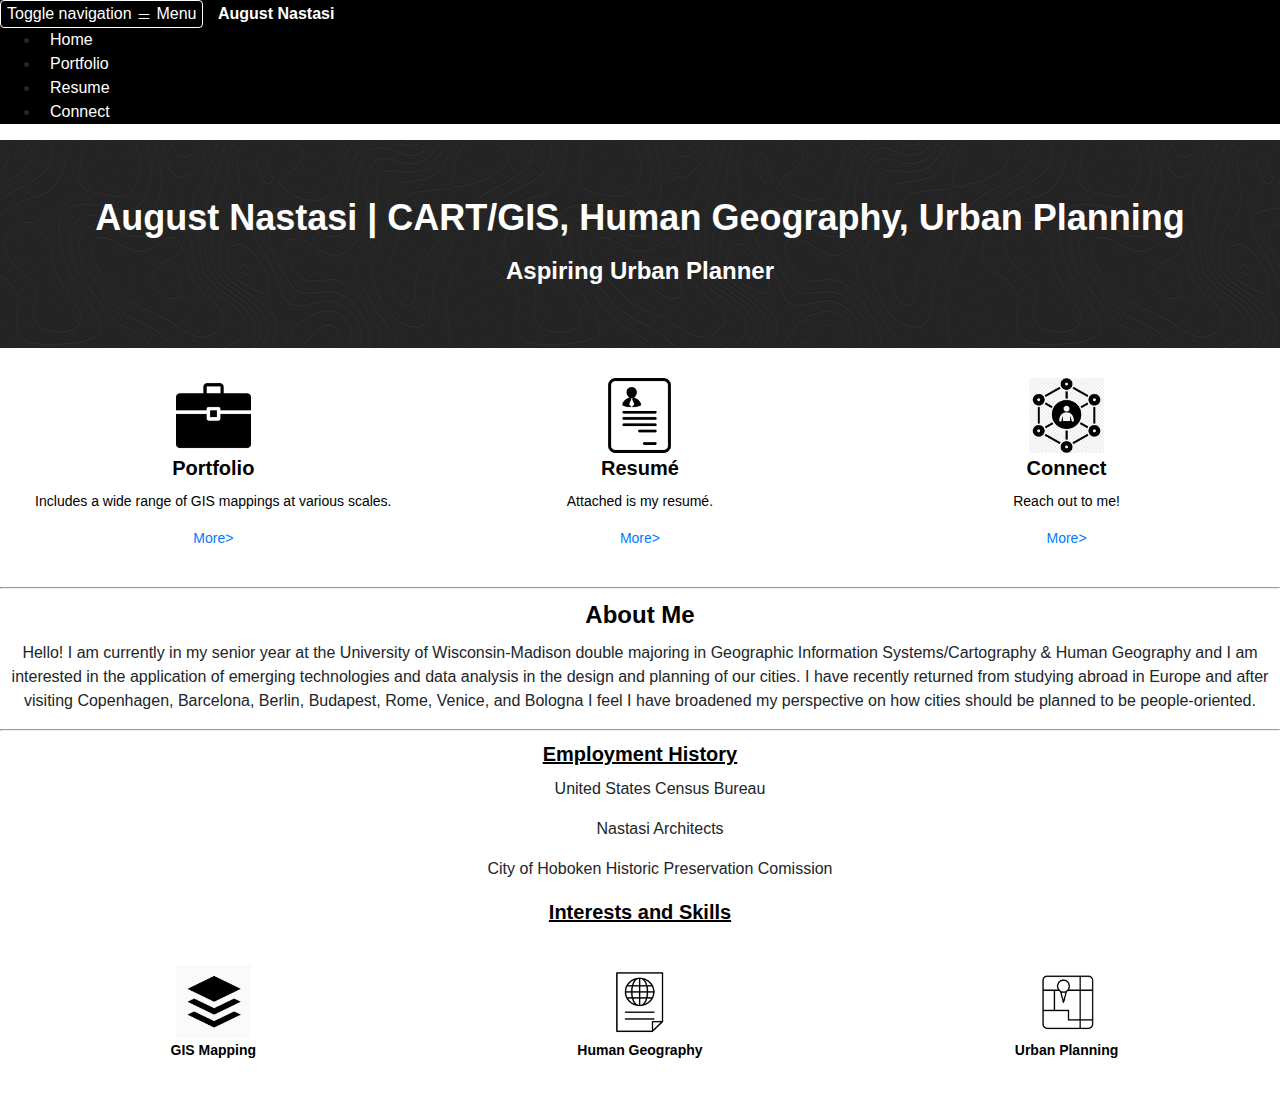
<file: index.html>
<!DOCTYPE HTML>
<HTML>

<head>
	<meta charset="utf-8">
	<meta name="viewport" content="width=device-width, initial-scale=1"/>
	<meta name="keywords" content="maps, cartography"/>
	<title>August Nastasi - Home</title>
	
	<link rel="stylesheet" href="css/bootstrap-reboot.min.css">
	<link rel="stylesheet" href="css/style.css">
</head>

<body>
	<nav class="navbar navbar-expand-lg navbar-default">
		<div class="container">
			<div class="navbar">
					<button type="button" class="navbar-toggler" datatoggle="collapse" data-target="#navbar-header" aria-expanded="false" aria-controls="navbar-header">
						<span class="sr-only">Toggle navigation</span>
					<svg width="1em" height="1em" viewBox="0 0 16 16" class="bi 
					bi-list" xmlns="http://www.w3.org/2000/svg"> 
						<path fill-rule="evenodd" d="M2.5 11.5A.5.5 0 0 1 3
						11h10a.5.5 0 0 1 0 1H3a.5.5 0 0 1-.5-.5zm0-4A.5.5 0
						0 1 3 7h10a.5.5 0 0 1 0 1H3a.5.5 0 0 1-.5-.5zm0-
						4A.5.5 0 0 1 3 3h10a.5.5 0 0 1 0 1H3a.5.5 0 0 1-.5-
						.5z" ></path> 
					</svg> 
					<span class="menu"> Menu</span>
				</button> 
				<a class="navbar-brand" href="#">August Nastasi</a> 
			</div>
			<div id="navbar-header" class="collapse navbar-collapse">
					<ul class="nav navbar-nav">
							<li><a href="index.html">Home</a></li>
							<li><a href="portfolio.html">Portfolio</a></li> 
							<li><a href="resume.html">Resume</a></li>
							<li><a href="connect.html">Connect</a></li> 
					</ul> 
			</div>
		</div>
	</nav> 
	<div class="jumbotron">
			<div class="container">
				<h1>August Nastasi | CART/GIS, Human Geography, Urban Planning</h1>
				<h2>Aspiring Urban Planner</h2>
			</div>
	</div>
	<div class="Intro">
			<div class="row">
				<div class="column">
					<img class="card-img-top" src="assets/portfolioicon.png" alt="Portfolio" height="75px" width="75px">
					<h3>Portfolio</h3>
						<p>Includes a wide range of GIS mappings at various scales.</p>
						<a href="portfolio.html">More></a></li> 
				</div>
				<div class="column">
					<img class="card-img-top" src="assets/resumeicon.png" alt="Resume" height="75px" width="75px">
					<h3>Resumé</h3>
						<p>Attached is my resumé.</p>
						<a href="resume.html">More></a></li> 
				</div>
				<div class="column">
					<img class="card-img-top" src="assets/connecticon.png" alt="Connect" height="75px" width="75px">
					<h3>Connect</h3>
						<p>Reach out to me! </p>
						<a href="connect.html">More></a></li> 
				</div>
			</div> 
	</div>
	<hr>
	<div class="AboutMe">
		<h2>About Me</h2> 
		<p> 
		Hello! I am currently in my senior year at the University of Wisconsin-Madison double majoring in Geographic Information Systems/Cartography & Human Geography and I am interested 
		in the application of emerging technologies and data analysis in the design and planning of our cities. I have recently returned from studying abroad in Europe and after visiting
		Copenhagen, Barcelona, Berlin, Budapest, Rome, Venice, and Bologna I feel I have broadened my perspective on how cities should be planned to be people-oriented.
		</p>
	</div>
	<hr>
	<div class="EmploymentHistory">
		<h3><u>Employment History</u></h2>
			<ul>
				<p>United States Census Bureau</>
				<p>Nastasi Architects</p>
				<p>City of Hoboken Historic Preservation Comission</p> 
			</ul>
	</div>
	<div class="InterestsAndSkills">
		<h3><u>Interests and Skills</u></h2>
			<div class="row">
				<div class="column">
					<img class="card-img-top" src="assets/GIS.png" alt="GIS" height="75px" width="75px">
					<h4>GIS Mapping</h4>
				</div>
				<div class="column">
					<img class="card-img-top" src="assets/HumanGeo.png" alt="Human Geography" height="75px" width="75px">
					<h4>Human Geography</h4>
				</div>
				<div class="column">
					<img class="card-img-top" src="assets/urbanplanning.png" alt="Urban Planning" height="75px" width="75px">
					<h4>Urban Planning</h4>
				</div>
			</div>
		
	

	<!-- External Link Scripts Below--> 
	<script type="text/javascript" src="lib/jquery-3.5.1.min.js"></script>
	<script type="text/javascript" src="lib/bootstrap.min.js"></script>

</body>

</HTML>
</file>
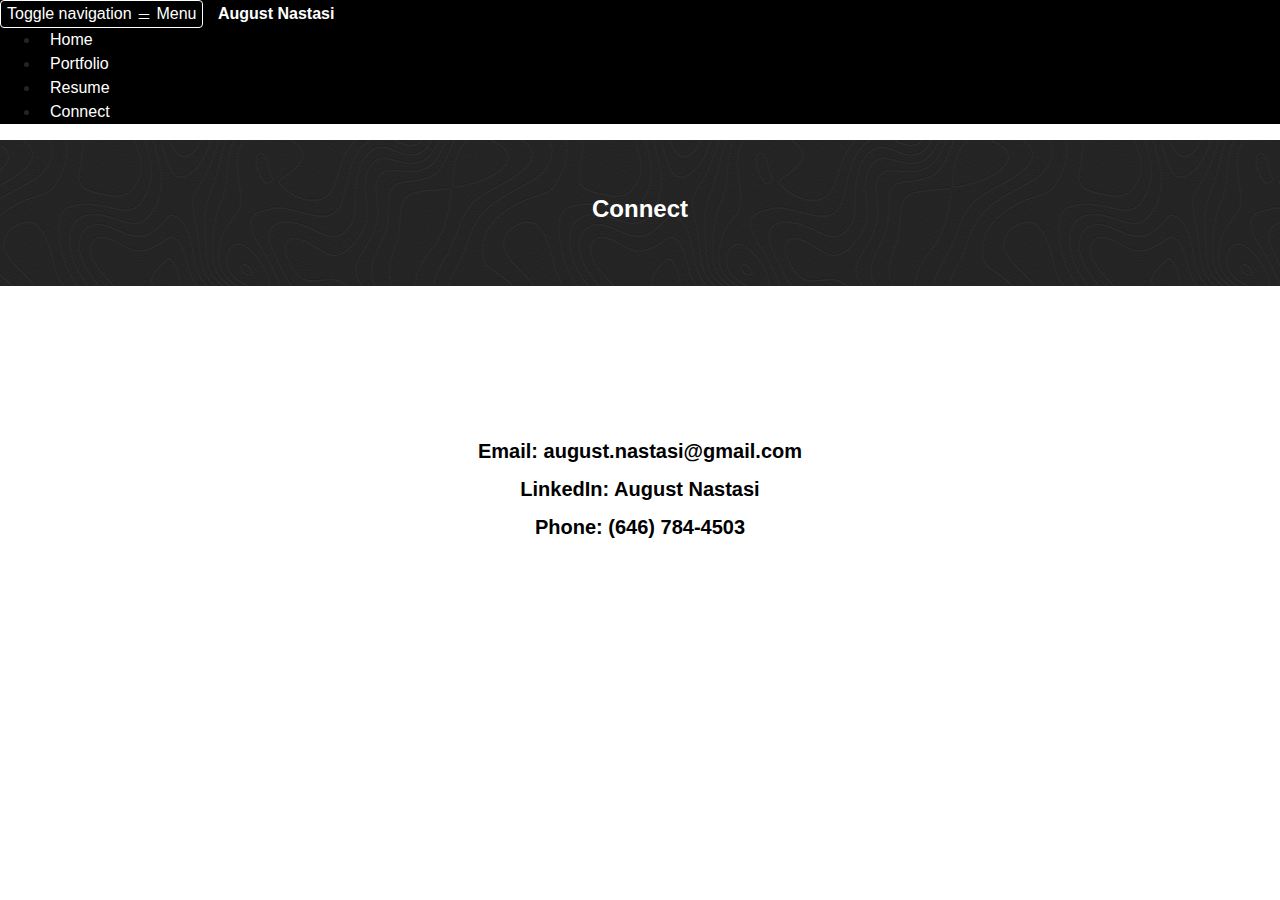
<file: connect.html>
<!DOCTYPE HTML>
<HTML>

<head>
	<meta charset="utf-8">
	<meta name="viewport" content="width=device-width, initial-scale=1"/>
	<meta name="keywords" content="maps, cartography"/>
	<title>August Nastasi - Connect</title>
	
	<link rel="stylesheet" href="css/bootstrap-reboot.min.css">
	<link rel="stylesheet" href="css/style.css">
</head>

<body>
	<nav class="navbar navbar-expand-lg navbar-default">
		<div class="container">
			<div class="navbar">
					<button type="button" class="navbar-toggler" datatoggle="collapse" data-target="#navbar-header" aria-expanded="false" aria-controls="navbar-header">
						<span class="sr-only">Toggle navigation</span>
					<svg width="1em" height="1em" viewBox="0 0 16 16" class="bi 
					bi-list" xmlns="http://www.w3.org/2000/svg"> 
						<path fill-rule="evenodd" d="M2.5 11.5A.5.5 0 0 1 3
						11h10a.5.5 0 0 1 0 1H3a.5.5 0 0 1-.5-.5zm0-4A.5.5 0
						0 1 3 7h10a.5.5 0 0 1 0 1H3a.5.5 0 0 1-.5-.5zm0-
						4A.5.5 0 0 1 3 3h10a.5.5 0 0 1 0 1H3a.5.5 0 0 1-.5-
						.5z" ></path> 
					</svg> 
					<span class="menu"> Menu</span>
				</button> 
				<a class="navbar-brand" href="#">August Nastasi</a> 
			</div>
			<div id="navbar-header" class="collapse navbar-collapse">
					<ul class="nav navbar-nav">
							<li><a href="index.html">Home</a></li>
							<li><a href="portfolio.html">Portfolio</a></li> 
							<li><a href="resume.html">Resume</a></li>
							<li><a href="connect.html">Connect</a></li> 
					</ul> 
			</div>
		</div>
	</nav> 
	<div class="jumbotron">
		<div class="container">
			<h2>Connect</h2> 
		</div>
	</div> 
	<div class="container">
		<div class="row">
			<div class="connect">
				<h3>
					<strong>Email:</strong>
					august.nastasi@gmail.com
				</h3> 
				<h3>
					<strong>LinkedIn:</strong> 
					August Nastasi
				</h3> 
				<h3>
					<strong>Phone:</strong>
					(646) 784-4503
				</h3> 
			</div>
		</div>
	</div>
	
<!-- External Link Scripts Below--> 
	<script type="text/javascript" src="lib/jquery-3.5.1.min.js"></script>
	<script type="text/javascript" src="lib/bootstrap.min.js"></script>
	
</body>
</html>
</file>
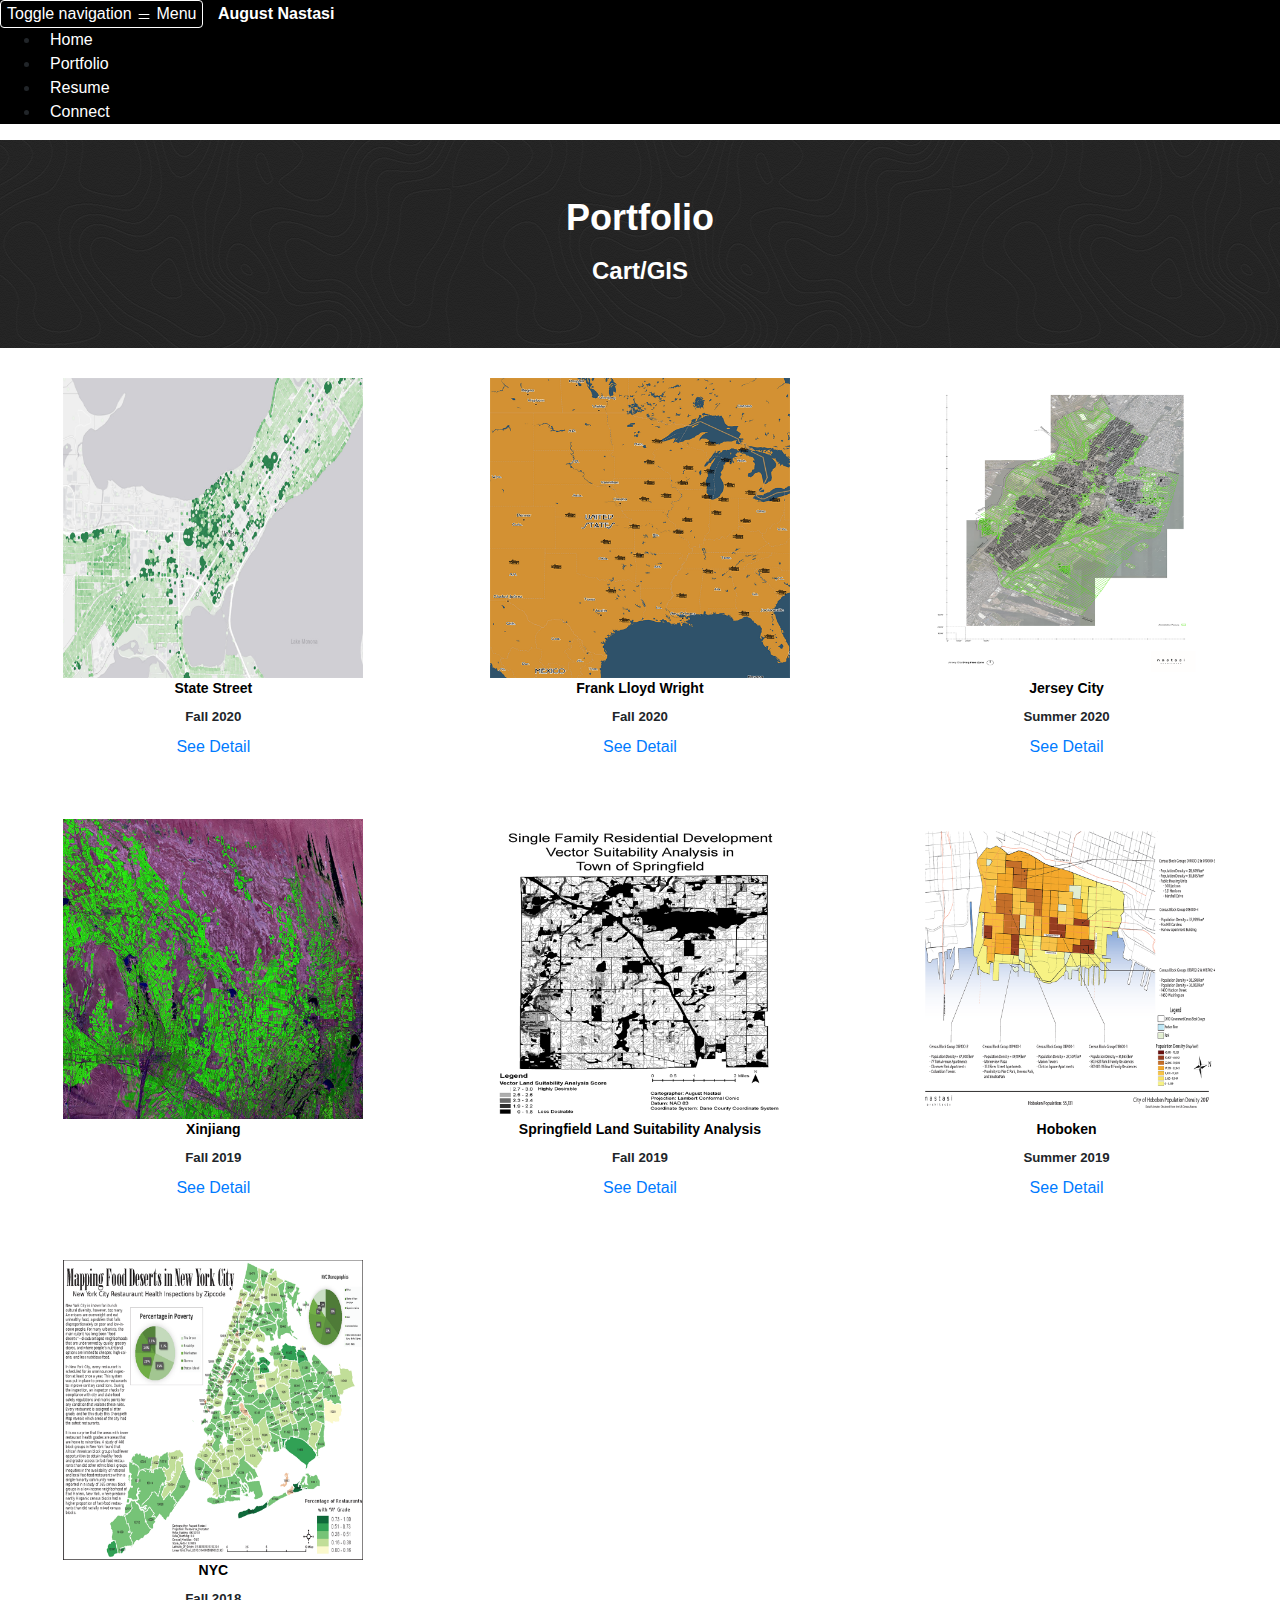
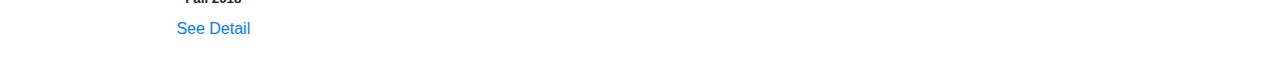
<file: portfolio.html>
<!DOCTYPE HTML>
<HTML>

<head>
	<meta charset="utf-8">
	<meta name="viewport" content="width=device-width, initial-scale=1"/>
	<meta name="keywords" content="maps, cartography"/>
	<title>August Nastasi - Portfolio</title>
	
	<link rel="stylesheet" href="css/bootstrap-reboot.min.css">
	<link rel="stylesheet" href="css/style.css">
</head>

<body>
	<nav class="navbar navbar-expand-lg navbar-default">
		<div class="container">
			<div class="navbar">
					<button type="button" class="navbar-toggler" datatoggle="collapse" data-target="#navbar-header" aria-expanded="false" aria-controls="navbar-header">
						<span class="sr-only">Toggle navigation</span>
					<svg width="1em" height="1em" viewBox="0 0 16 16" class="bi 
					bi-list" xmlns="http://www.w3.org/2000/svg"> 
						<path fill-rule="evenodd" d="M2.5 11.5A.5.5 0 0 1 3
						11h10a.5.5 0 0 1 0 1H3a.5.5 0 0 1-.5-.5zm0-4A.5.5 0
						0 1 3 7h10a.5.5 0 0 1 0 1H3a.5.5 0 0 1-.5-.5zm0-
						4A.5.5 0 0 1 3 3h10a.5.5 0 0 1 0 1H3a.5.5 0 0 1-.5-
						.5z" ></path> 
					</svg> 
					<span class="menu"> Menu</span>
				</button> 
				<a class="navbar-brand" href="#">August Nastasi</a> 
			</div>
			<div id="navbar-header" class="collapse navbar-collapse">
					<ul class="nav navbar-nav">
							<li><a href="index.html">Home</a></li>
							<li><a href="portfolio.html">Portfolio</a></li> 
							<li><a href="resume.html">Resume</a></li>
							<li><a href="connect.html">Connect</a></li> 
					</ul> 
			</div>
		</div>
	</nav> 
	<div class="jumbotron">
		<div class="container">
			<h1>Portfolio</h1> 
			<h2>Cart/GIS</h2>
		</div>
	</div>
	
	<div class="Portfolio">
		<div class="row1">
			<div class="column1">
					<div class="card">
						<a href="portfolio/statest.html">
							<img class="card-img-top" src="assets/statest.png" alt="Changes in the Landscape of State Street" height="300px" width="300px" ></a>
						<div class="card-body">
							<h4 class="card-title">State Street</h4>
							<h5 class="card-date">Fall 2020</h5>
							<a href="portfolio/statest.html" class="btn.btn-primary">See Detail</a>
						</div>
					</div>
			</div>
			<div class="column2">
				<div class="card">
					<a href="portfolio/flr.html">
						<img class="card-img-top" src="assets/flr.png" alt="Frank Lloyd Wright Projects" height="300px" width="300px"></a>
					<div class="card-body">
						<h4 class="card-title">Frank Lloyd Wright</h4>
						<h5 class="card-date">Fall 2020</h5>
						<a href="portfolio/flr.html" class="btn.btn-primary">See Detail</a>
					</div>
				</div>
			</div>
			<div class="column3">
				<div class="card">
					<a href="portfolio/jerseycity.html">
						<img class="card-img-top" src="assets/jerseycity.png" alt="Jersey Citu Drug Free Zone Map" height="300px" width="300px"></a>
					<div class="card-body">
						<h4 class="card-title">Jersey City</h4>
						<h5 class="card-date">Summer 2020</h5>
						<a href="portfolio/jerseycity.html" class="btn.btn-primary">See Detail</a>
					</div>
				</div>
			</div>
		</div>
	</div>
		<div class="row2">
			<div class="column1">
				<div class="card">
					<a href="portfolio/xinjiang.html">
						<img class="card-img-top" src="assets/xinjiang.png" alt="Xinjiang, China Agricultural Expansion and Intensification" height="300px" width="300px"></a>
					<div class="card-body">
						<h4 class="card-title">Xinjiang</h4>
						<h5 class="card-date">Fall 2019</h5>
						<a href="portfolio/xinjiang.html" class="btn.btn-primary">See Detail</a>
					</div>
				</div>
			</div>
			<div class="column2">
				<div class="card">
					<a href="portfolio/springfield.html">
						<img class="card-img-top" src="assets/springfield.png" alt="Springfield Land Suitability Analysis" height="300px" width="300px"></a>
					<div class="card-body">
						<h4 class="card-title">Springfield Land Suitability Analysis</h4>
						<h5 class="card-date">Fall 2019</h5>
						<a href="portfolio/springfield.html" class="btn.btn-primary">See Detail</a>
					</div>
				</div>
			</div>
			<div class="column3">
				<div class="card">
					<a href="portfolio/hoboken.html">
						<img class="card-img-top" src="assets/hoboken.png" alt="Hoboken Population Density Maps" height="300px" width="300px"></a>
					<div class="card-body">
						<h4 class="card-title">Hoboken</h4>
						<h5 class="card-date">Summer 2019</h5>
						<a href="portfolio/hoboken.html" class="btn.btn-primary">See Detail</a>
					</div>
				</div>
			</div>
		</div>
		<div class="row3">
			<div class="column1">
				<div class="card">
					<a href="portfolio/foodnyc.html">
						<img class="card-img-top" src="assets/foodnyc.png" alt="NYC Food Deserts" height="300px" width="300px">
					</a>
					<div class="card-body">
						<h4 class="card-title">NYC</h4>
						<h5 class="card-date">Fall 2018</h5>
						<a href="portfolio/foodnyc.html" class="btn.btn-primary">See Detail</a>
					</div>
				</div>
			</div>
		</div>
   
		
	
<!-- External Link Scripts Below--> 
	<script type="text/javascript" src="lib/jquery-3.5.1.min.js"></script>
	<script type="text/javascript" src="lib/bootstrap.min.js"></script>
	
</body> 
</html>
</file>
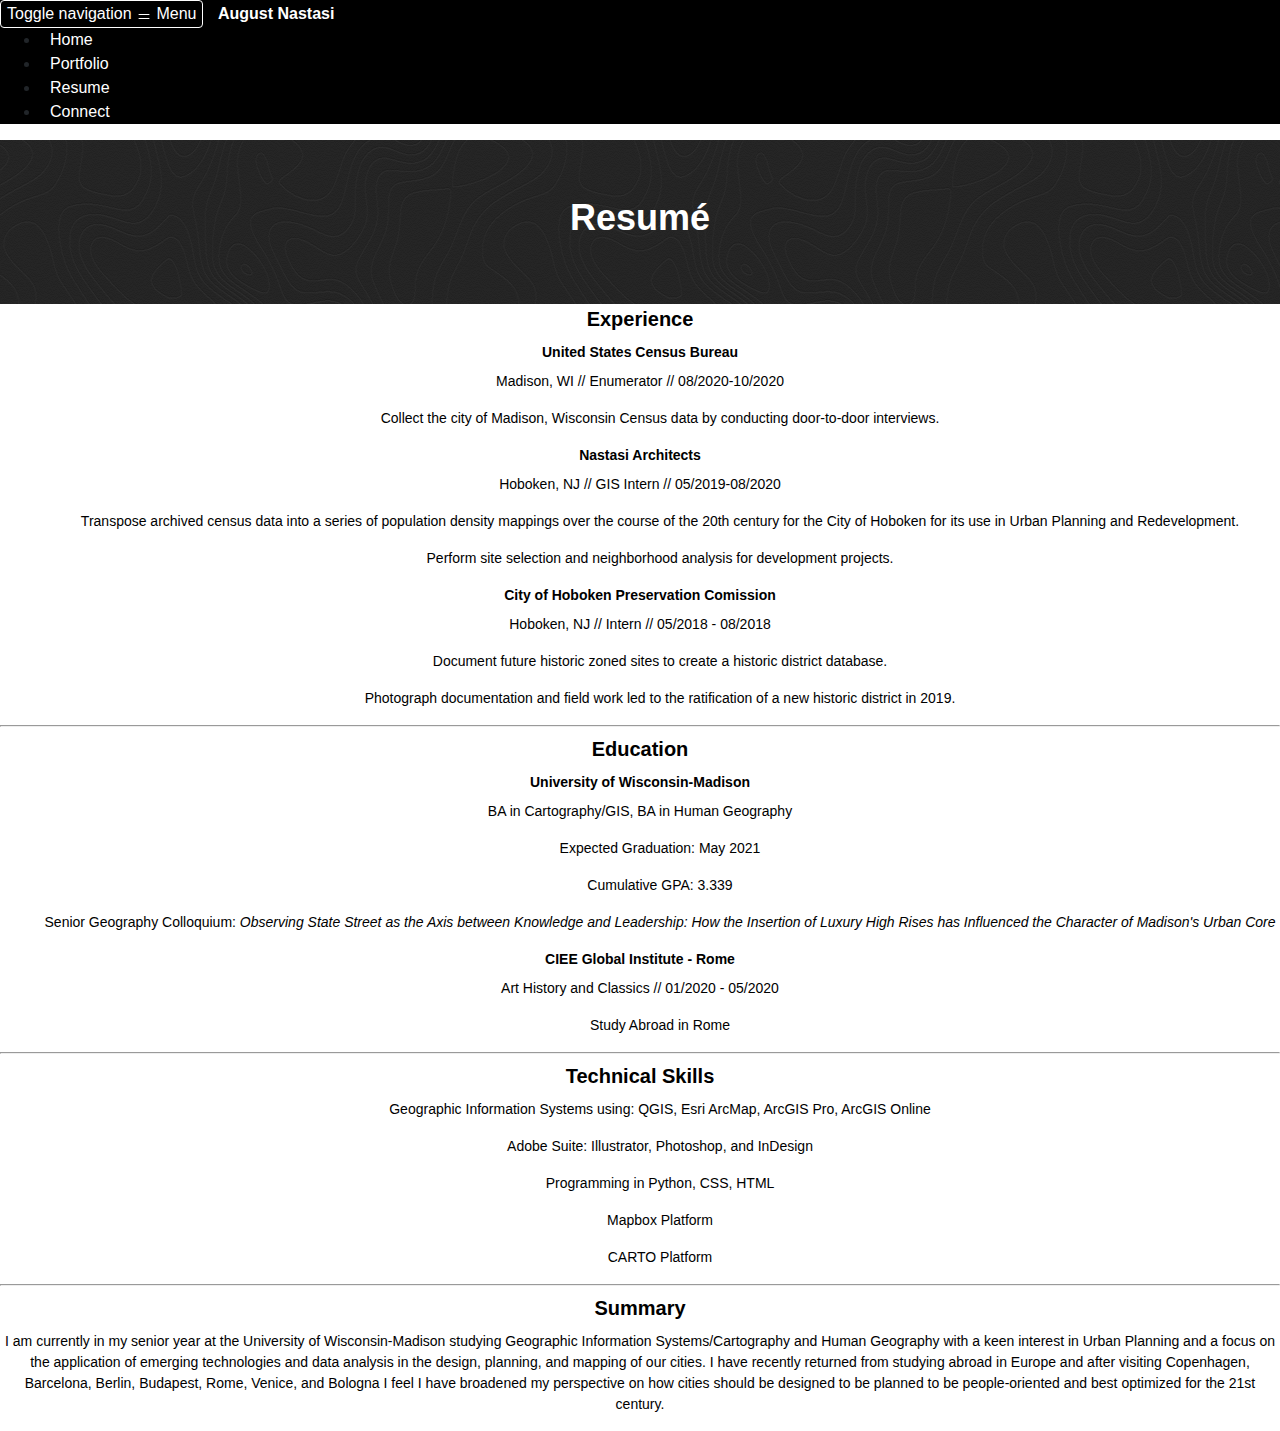
<file: resume.html>
<!DOCTYPE HTML>
<HTML>

<head>
	<meta charset="utf-8">
	<meta name="viewport" content="width=device-width, initial-scale=1"/>
	<meta name="keywords" content="maps, cartography"/>
	<title>August Nastasi - Resume </title>
	
	<link rel="stylesheet" href="css/bootstrap-reboot.min.css">
	<link rel="stylesheet" href="css/style.css">
</head>

<body> 
	<nav class="navbar navbar-expand-lg navbar-default">
			<div class="container">
				<div class="navbar">
						<button type="button" class="navbar-toggler" datatoggle="collapse" data-target="#navbar-header" aria-expanded="false" aria-controls="navbar-header">
							<span class="sr-only">Toggle navigation</span>
						<svg width="1em" height="1em" viewBox="0 0 16 16" class="bi 
						bi-list" xmlns="http://www.w3.org/2000/svg"> 
							<path fill-rule="evenodd" d="M2.5 11.5A.5.5 0 0 1 3
							11h10a.5.5 0 0 1 0 1H3a.5.5 0 0 1-.5-.5zm0-4A.5.5 0
							0 1 3 7h10a.5.5 0 0 1 0 1H3a.5.5 0 0 1-.5-.5zm0-
							4A.5.5 0 0 1 3 3h10a.5.5 0 0 1 0 1H3a.5.5 0 0 1-.5-
							.5z" ></path> 
						</svg> 
						<span class="menu"> Menu</span>
					</button> 
					<a class="navbar-brand" href="#">August Nastasi</a> 
				</div>
				<div id="navbar-header" class="collapse navbar-collapse">
						<ul class="nav navbar-nav">
								<li><a href="index.html">Home</a></li>
								<li><a href="portfolio.html">Portfolio</a></li> 
								<li><a href="resume.html">Resume</a></li>
								<li><a href="connect.html">Connect</a></li> 
						</ul> 
				</div>
			</div>
		</nav> 
	<div class="jumbotron">
		<div class="container"> 
			<h1> Resumé</h1> 
		</div>
	</div> 
	<div class="resume">
		<div class="row">
			<div class="col-md-10 col-md-offset-1 resume">
				<h3>Experience</h3>
					<h4>United States Census Bureau</h4>
						<p>Madison, WI // Enumerator // 08/2020-10/2020
							<ul>
								<p>Collect the city of Madison, Wisconsin Census data by conducting door-to-door interviews. </p>
							</ul> 
						</p> 
					<h4>Nastasi Architects</h4>
						<p>Hoboken, NJ // GIS Intern // 05/2019-08/2020
							<ul>
								<p>Transpose archived census data into a series of population density mappings over the course of the 20th century for the City of Hoboken for its use in Urban Planning and Redevelopment.</p>
								<p>Perform site selection and neighborhood analysis for development projects. </p>
							</ul>
						</p>
					<h4>City of Hoboken Preservation Comission</h4>
						<p>Hoboken, NJ // Intern // 05/2018 - 08/2018
							<ul>
								<p>Document future historic zoned sites to create a historic district database.</p> 
								<p>Photograph documentation and field work led to the ratification of a new historic district in 2019.</p>
							</ul>
						</p> 
				<hr> 
				<h3>Education</h3>
					<h4>University of Wisconsin-Madison</h4> 
						<p> BA in Cartography/GIS, BA in Human Geography
							<ul>
								<p>Expected Graduation: May 2021</p>
								<p>Cumulative GPA: 3.339</p>
								<p>Senior Geography Colloquium: <i>Observing State Street as the Axis between Knowledge and Leadership: How the Insertion of Luxury High Rises has Influenced the Character of Madison's Urban Core</i></p>
							</ul>
						</p>
					<h4>CIEE Global Institute - Rome</h4>
						<p> Art History and Classics // 01/2020 - 05/2020
							<ul>
								<p>Study Abroad in Rome</p>
							</ul>
						</p>
				<hr>
				<h3>Technical Skills</h3> 
					<ul>
						<p>Geographic Information Systems using: QGIS, Esri ArcMap, ArcGIS Pro, ArcGIS Online</p>
						<p>Adobe Suite: Illustrator, Photoshop, and InDesign</p>
						<p>Programming in Python, CSS, HTML</p>
						<p>Mapbox Platform</p>
						<p>CARTO Platform</p>
					</ul>
				<hr>
				<h3>Summary</h3> 
					<p>
					I am currently in my senior year at the University of Wisconsin-Madison studying Geographic Information Systems/Cartography and Human Geography with a keen interest in Urban Planning and a focus on the
					application of emerging technologies and data analysis in the design, planning, and mapping of our cities.  I have recently returned from studying abroad in Europe and after visiting Copenhagen, Barcelona,
					Berlin, Budapest, Rome, Venice, and Bologna I feel I have broadened my perspective on how cities should be designed to be planned to be people-oriented and best optimized for the 21st century.
					</p>
			</div>
		</div>
	</div>
</body>
</html>
</file>
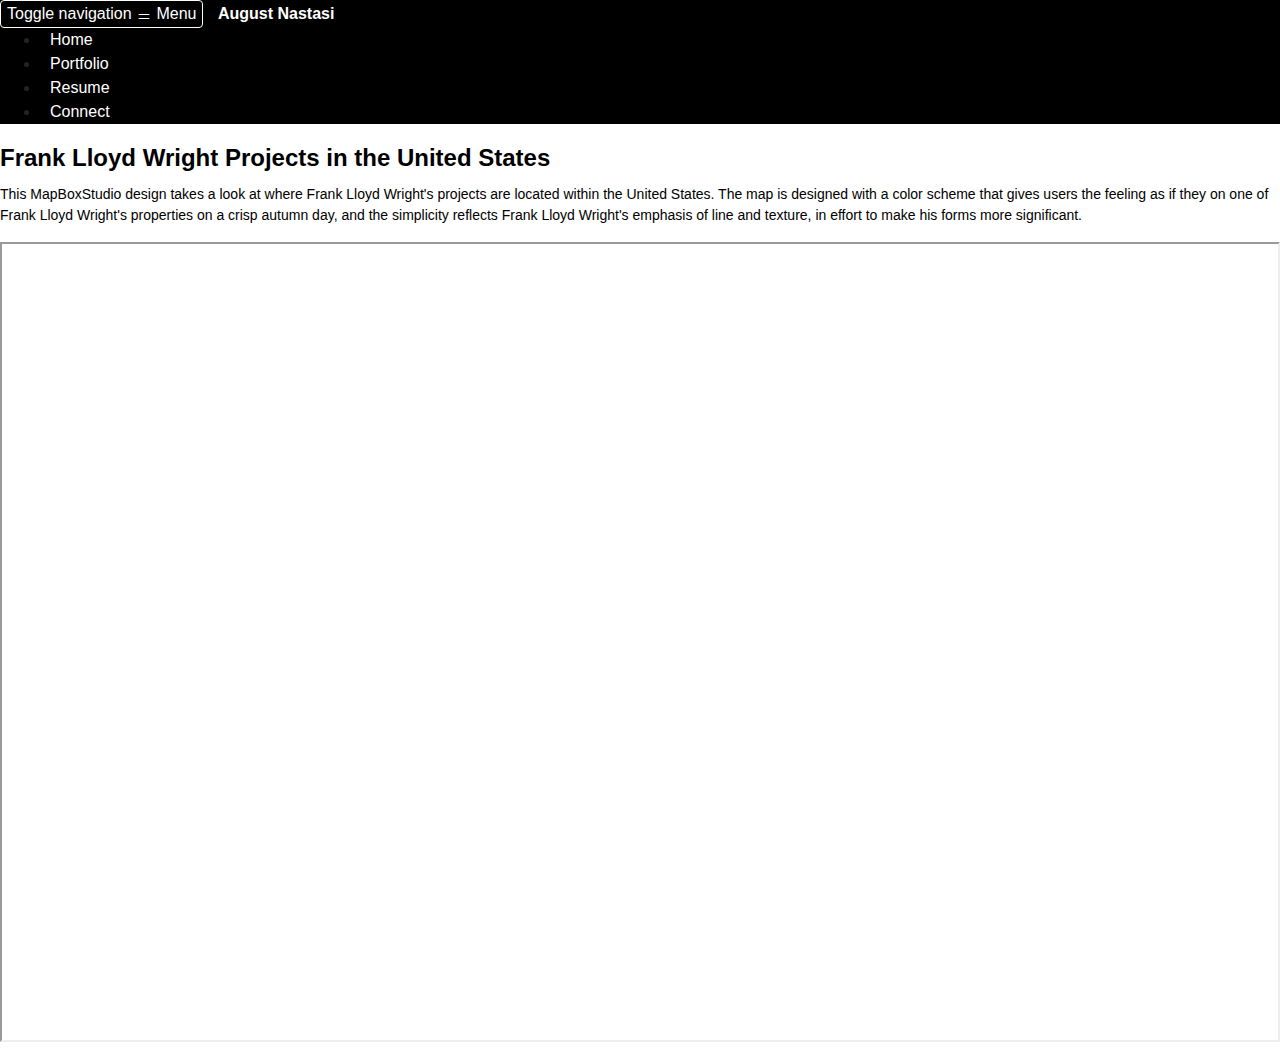
<file: portfolio/flr.html>
<!DOCTYPE HTML>
<HTML>

<head>
	<meta charset="utf-8">
	<meta name="viewport" content="width=device-width, initial-scale=1"/>
	<meta name="keywords" content="maps, cartography"/>
	<title>August Nastasi - FLR</title>
	
	<link rel="stylesheet" href="../css/bootstrap-reboot.min.css">
	<link rel="stylesheet" href="../css/style.css">
</head>

<body>
	<nav class="navbar navbar-expand-lg navbar-default">
		<div class="container">
			<div class="navbar">
					<button type="button" class="navbar-toggler" datatoggle="collapse" data-target="#navbar-header" aria-expanded="false" aria-controls="navbar-header">
						<span class="sr-only">Toggle navigation</span>
					<svg width="1em" height="1em" viewBox="0 0 16 16" class="bi 
					bi-list" xmlns="http://www.w3.org/2000/svg"> 
						<path fill-rule="evenodd" d="M2.5 11.5A.5.5 0 0 1 3
						11h10a.5.5 0 0 1 0 1H3a.5.5 0 0 1-.5-.5zm0-4A.5.5 0
						0 1 3 7h10a.5.5 0 0 1 0 1H3a.5.5 0 0 1-.5-.5zm0-
						4A.5.5 0 0 1 3 3h10a.5.5 0 0 1 0 1H3a.5.5 0 0 1-.5-
						.5z" ></path> 
					</svg> 
					<span class="menu"> Menu</span>
				</button> 
				<a class="navbar-brand" href="#">August Nastasi</a> 
			</div>
			<div id="navbar-header" class="collapse navbar-collapse">
					<ul class="nav navbar-nav">
							<li><a href="index.html">Home</a></li>
							<li><a href="portfolio.html">Portfolio</a></li> 
							<li><a href="resume.html">Resume</a></li>
							<li><a href="connect.html">Connect</a></li> 
					</ul> 
			</div>
		</div>
	</nav> 
	<div class="container">
		<div class="row">
			<div class="col-md-8 col-md-offset-2 col-xs-10 col-xs-offset-1">
				<h2 class="portfolio-title">Frank Lloyd Wright Projects in the United States</h2>
				<p class="portfolio-description">
					This MapBoxStudio design takes a look at where Frank Lloyd Wright's projects are located within the United States. The map is designed with a color scheme that gives users the feeling 
					as if they on one of Frank Lloyd Wright's properties on a crisp autumn day, and the simplicity reflects Frank Lloyd Wright's emphasis of line and texture, in effort to make his forms 
					more significant. 
				</p>
			</div>
		</div>
		<div class="row">
			<div class="col-md-12 portfolio-image">
				<iframe
					src="https://api.mapbox.com/styles/v1/nastasi2/ckg9tjyhy0e0819s0a15k5be9.html?fresh=true&title=view&access_token=pk.eyJ1IjoibmFzdGFzaTIiLCJhIjoiY2tnOXNtZGswMDBidzJ0cW9vb21hMTk3MSJ9.ei9qFIr5xPDMgzavZEZoJw"
					width="100%" height="800px">
				</iframe>
			</div>
		</div>
	</div>
	
	  <!--put your external script links here-->
    <script type="text/javascript" src="../lib/jquery-3.5.1.min.js"></script>
    <script type="text/javascript" src="../lib/bootstrap.min.js"></script>
</body>
</html>
</file>
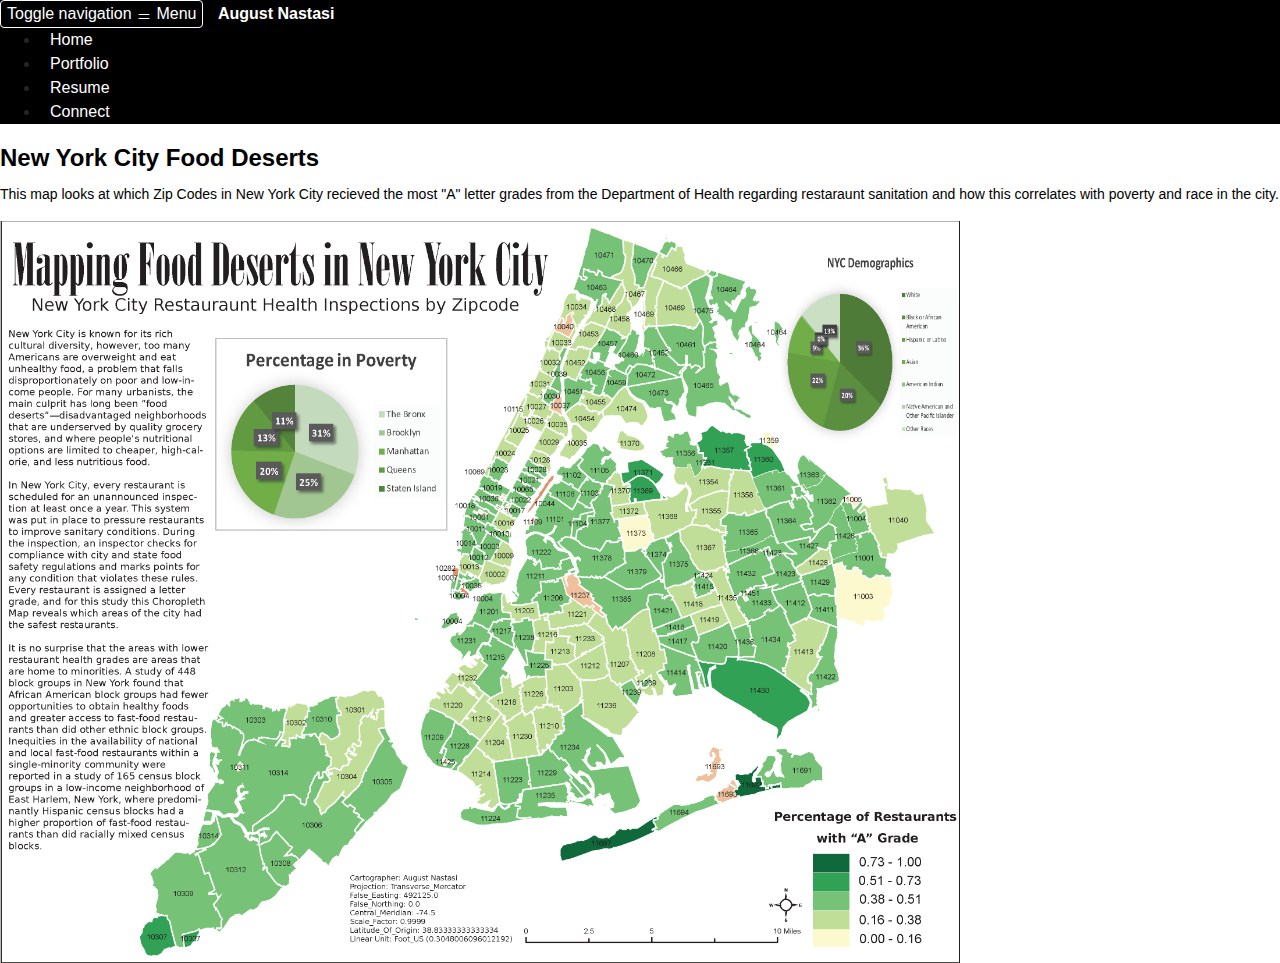
<file: portfolio/foodnyc.html>
<!DOCTYPE HTML>
<HTML>

<head>
	<meta charset="utf-8">
	<meta name="viewport" content="width=device-width, initial-scale=1"/>
	<meta name="keywords" content="maps, cartography"/>
	<title>August Nastasi - Food Deserts NYC</title>
	
	<link rel="stylesheet" href="../css/bootstrap-reboot.min.css">
	<link rel="stylesheet" href="../css/style.css">
</head>

<body>
	<nav class="navbar navbar-expand-lg navbar-default">
		<div class="container">
			<div class="navbar">
					<button type="button" class="navbar-toggler" datatoggle="collapse" data-target="#navbar-header" aria-expanded="false" aria-controls="navbar-header">
						<span class="sr-only">Toggle navigation</span>
					<svg width="1em" height="1em" viewBox="0 0 16 16" class="bi 
					bi-list" xmlns="http://www.w3.org/2000/svg"> 
						<path fill-rule="evenodd" d="M2.5 11.5A.5.5 0 0 1 3
						11h10a.5.5 0 0 1 0 1H3a.5.5 0 0 1-.5-.5zm0-4A.5.5 0
						0 1 3 7h10a.5.5 0 0 1 0 1H3a.5.5 0 0 1-.5-.5zm0-
						4A.5.5 0 0 1 3 3h10a.5.5 0 0 1 0 1H3a.5.5 0 0 1-.5-
						.5z" ></path> 
					</svg> 
					<span class="menu"> Menu</span>
				</button> 
				<a class="navbar-brand" href="#">August Nastasi</a> 
			</div>
			<div id="navbar-header" class="collapse navbar-collapse">
					<ul class="nav navbar-nav">
							<li><a href="index.html">Home</a></li>
							<li><a href="portfolio.html">Portfolio</a></li> 
							<li><a href="resume.html">Resume</a></li>
							<li><a href="connect.html">Connect</a></li> 
					</ul> 
			</div>
		</div>
	</nav> 
	<div class="container">
		<div class="row">
			<div class="col-md-8 col-md-offset-2 col-xs-10 col-xs-offset-1">
				<h2 class="portfolio-title">New York City Food Deserts</h2>
				<p class="portfolio-description">
					This map looks at which Zip Codes in New York City recieved the most "A" letter grades from the Department of Health regarding restaraunt sanitation and how this correlates with poverty and race in the city.  
				</p>
			</div>
		</div>
		<div class="row">
			<div class="col-md-12 portfolio-image">
				<a href="../assets/foodnyc.pdf"><img src="../assets/foodnyc_display.png" alt="New York City Food Deserts" class="center-block img-responsive" width="75%" /></a>
			</div>
		</div>
	</div>
	
	  <!--put your external script links here-->
    <script type="text/javascript" src="../lib/jquery-3.5.1.min.js"></script>
    <script type="text/javascript" src="../lib/bootstrap.min.js"></script>
</body>
</html>
</file>
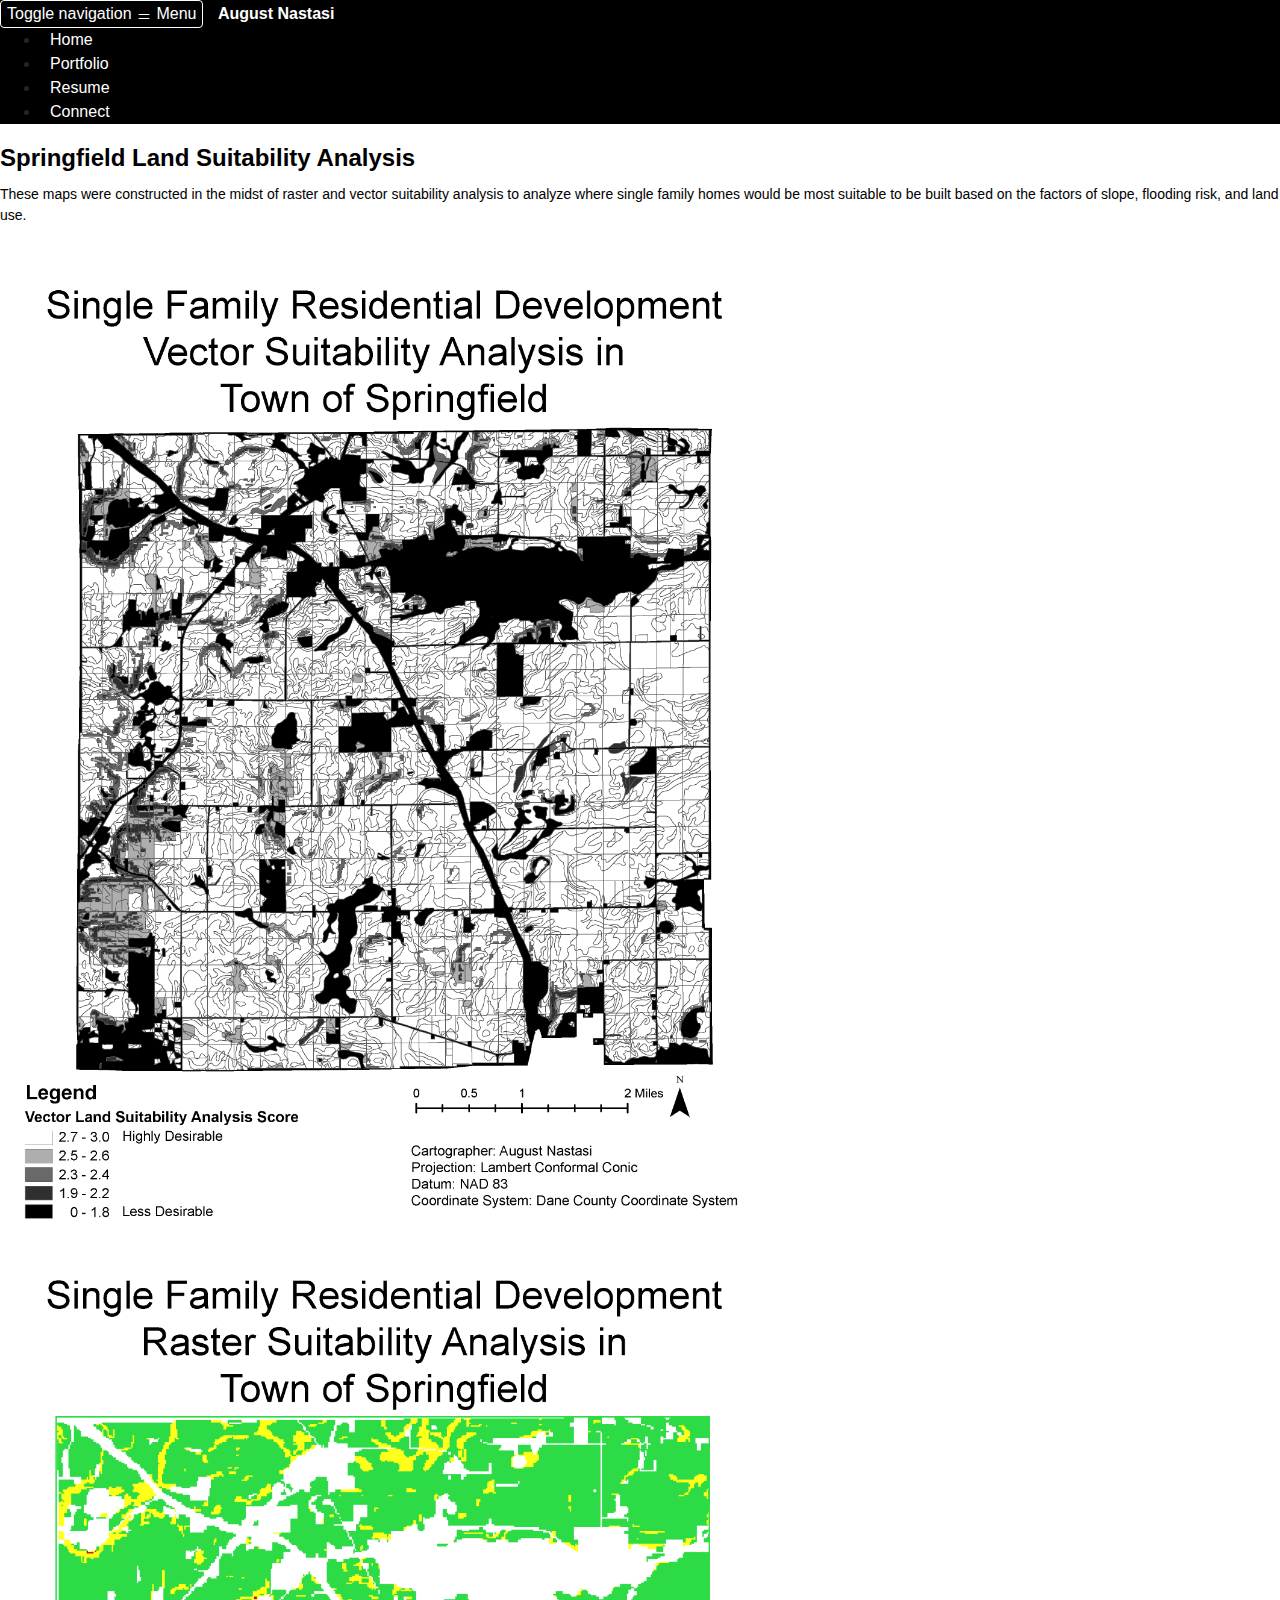
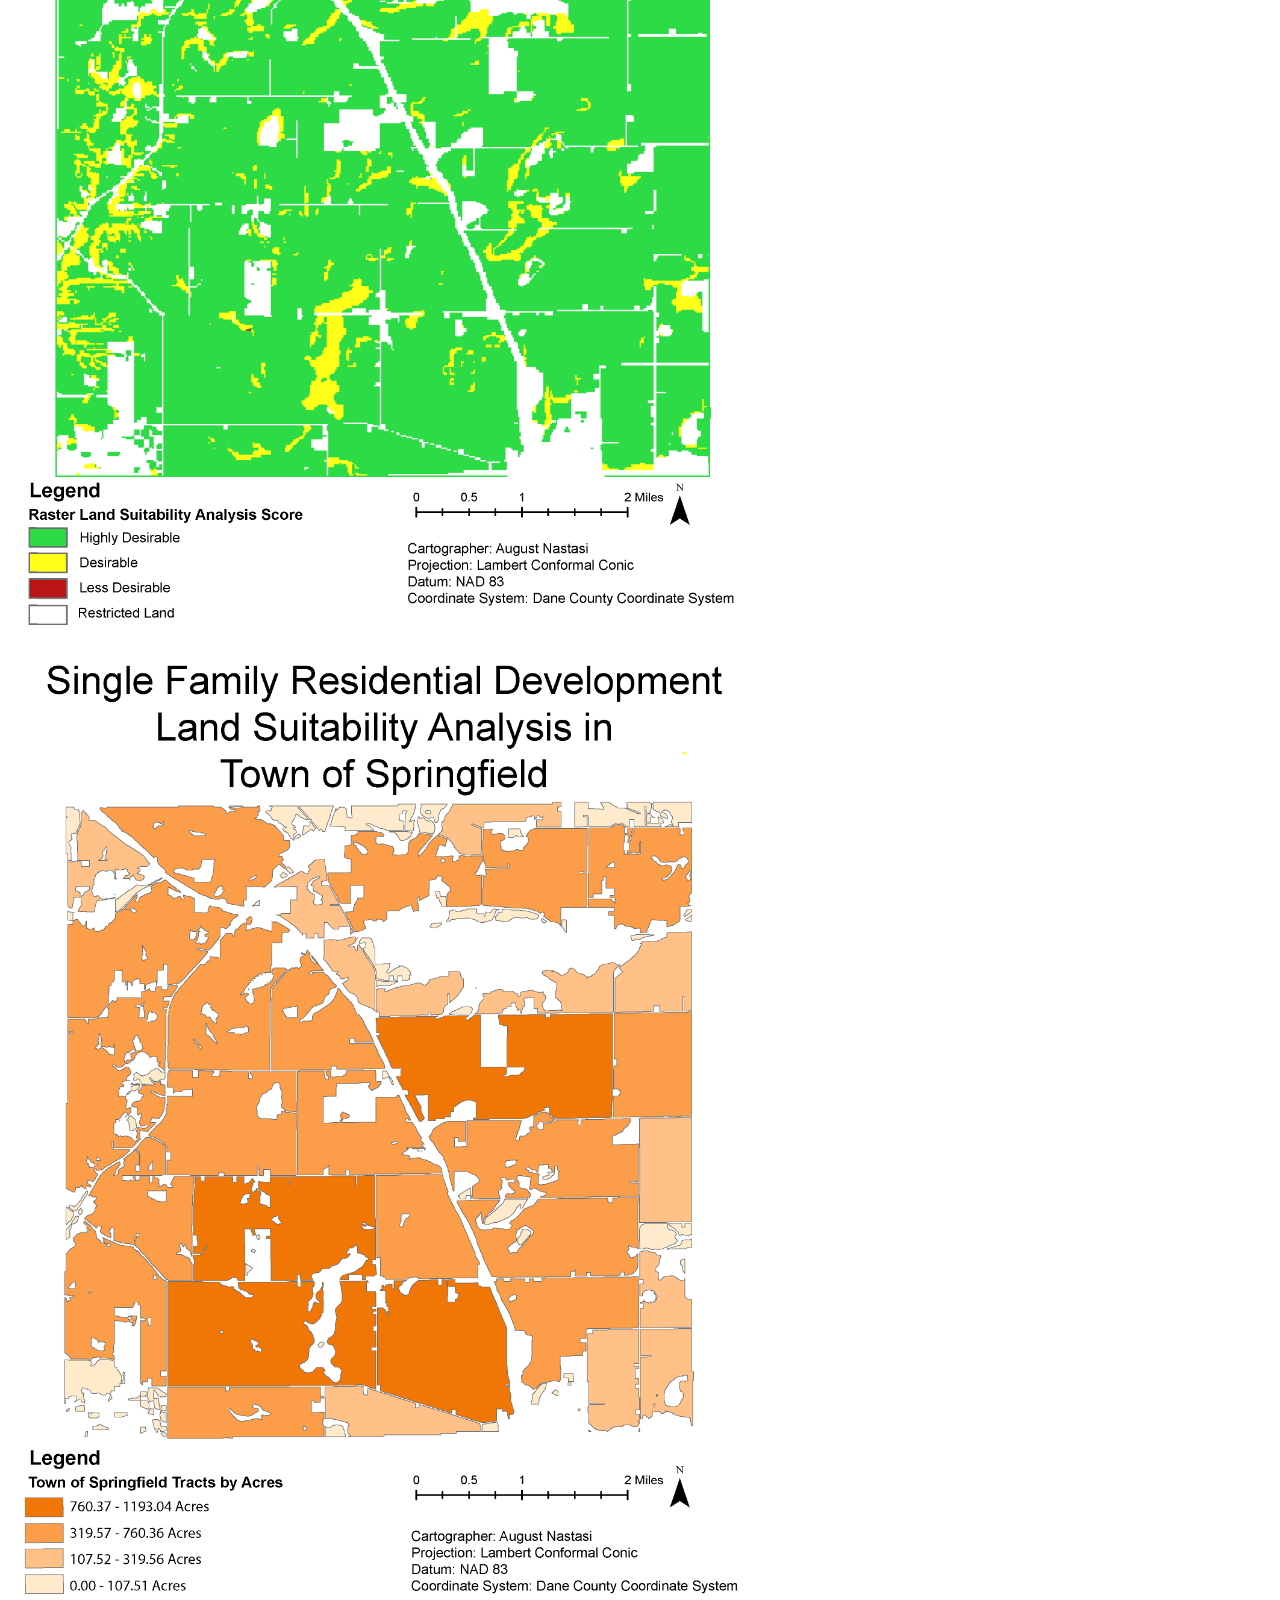
<file: portfolio/springfield.html>
<!DOCTYPE HTML>
<HTML>

<head>
	<meta charset="utf-8">
	<meta name="viewport" content="width=device-width, initial-scale=1"/>
	<meta name="keywords" content="maps, cartography"/>
	<title>August Nastasi - Springfield</title>
	
	<link rel="stylesheet" href="../css/bootstrap-reboot.min.css">
	<link rel="stylesheet" href="../css/style.css">
</head>

<body>
	<nav class="navbar navbar-expand-lg navbar-default">
		<div class="container">
			<div class="navbar">
					<button type="button" class="navbar-toggler" datatoggle="collapse" data-target="#navbar-header" aria-expanded="false" aria-controls="navbar-header">
						<span class="sr-only">Toggle navigation</span>
					<svg width="1em" height="1em" viewBox="0 0 16 16" class="bi 
					bi-list" xmlns="http://www.w3.org/2000/svg"> 
						<path fill-rule="evenodd" d="M2.5 11.5A.5.5 0 0 1 3
						11h10a.5.5 0 0 1 0 1H3a.5.5 0 0 1-.5-.5zm0-4A.5.5 0
						0 1 3 7h10a.5.5 0 0 1 0 1H3a.5.5 0 0 1-.5-.5zm0-
						4A.5.5 0 0 1 3 3h10a.5.5 0 0 1 0 1H3a.5.5 0 0 1-.5-
						.5z" ></path> 
					</svg> 
					<span class="menu"> Menu</span>
				</button> 
				<a class="navbar-brand" href="#">August Nastasi</a> 
			</div>
			<div id="navbar-header" class="collapse navbar-collapse">
					<ul class="nav navbar-nav">
							<li><a href="index.html">Home</a></li>
							<li><a href="portfolio.html">Portfolio</a></li> 
							<li><a href="resume.html">Resume</a></li>
							<li><a href="connect.html">Connect</a></li> 
					</ul> 
			</div>
		</div>
	</nav> 
	<div class="container">
		<div class="row">
			<div class="col-md-8 col-md-offset-2 col-xs-10 col-xs-offset-1">
				<h2 class="portfolio-title">Springfield Land Suitability Analysis</h2>
				<p class="portfolio-description">
					These maps were constructed in the midst of raster and vector suitability analysis to analyze where single family homes would be most suitable to be built based on the factors 
					of slope, flooding risk, and land use. 
				</p>
			</div>
		</div>
		<div class="row">
			<div class="col-md-12 portfolio-image">
				<a href="../assets/springfield.pdf">
					<img src="../assets/springfield_display_pg1.png"alt="Springfield Land Suitability Analysis" class="center-block img-responsive" width="60%" />
					<img src="../assets/springfield_display_pg2.png"alt="Springfield Land Suitability Analysis" class="center-block img-responsive" width="60%" />
					<img src="../assets/springfield_display_pg3.png"alt="Springfield Land Suitability Analysis" class="center-block img-responsive" width="60%" />
				</a>
			</div>
		</div>
	</div>
	
	  <!--put your external script links here-->
    <script type="text/javascript" src="../lib/jquery-3.5.1.min.js"></script>
    <script type="text/javascript" src="../lib/bootstrap.min.js"></script>
</body>
</html>
</file>
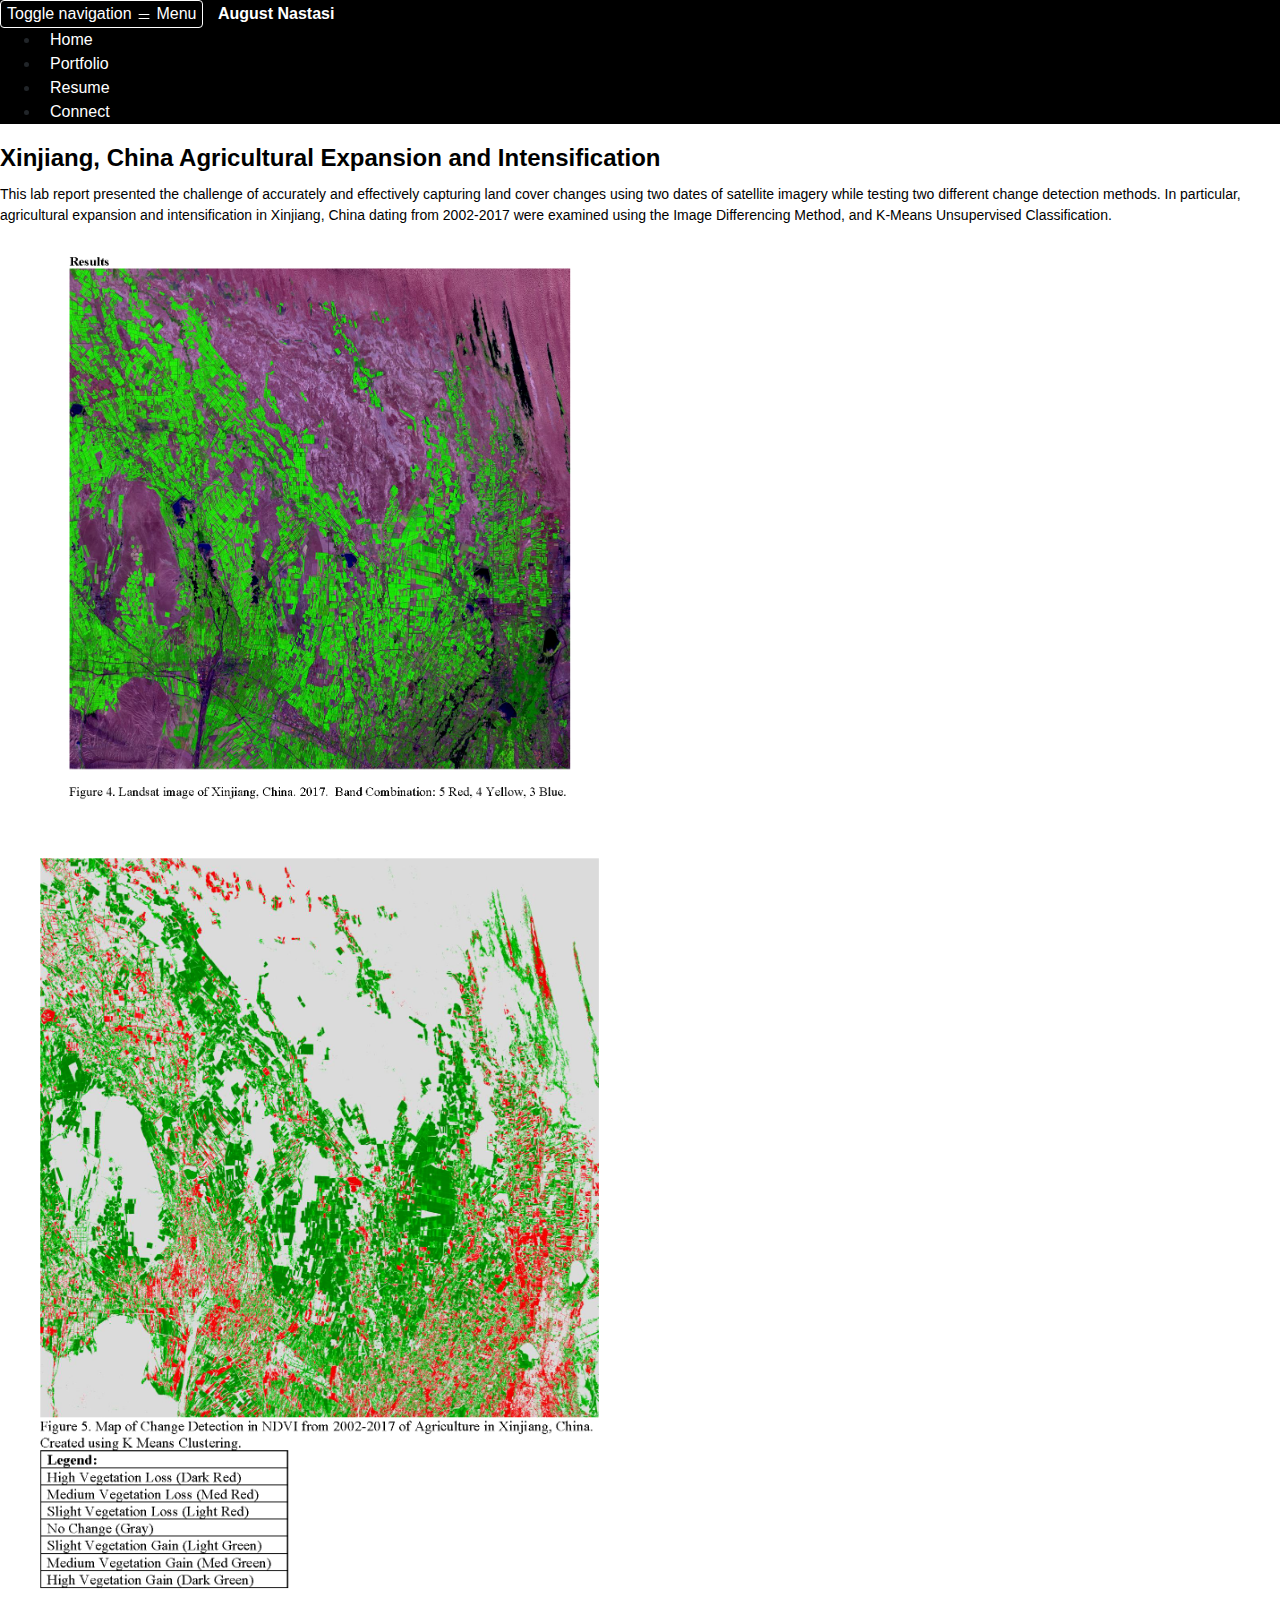
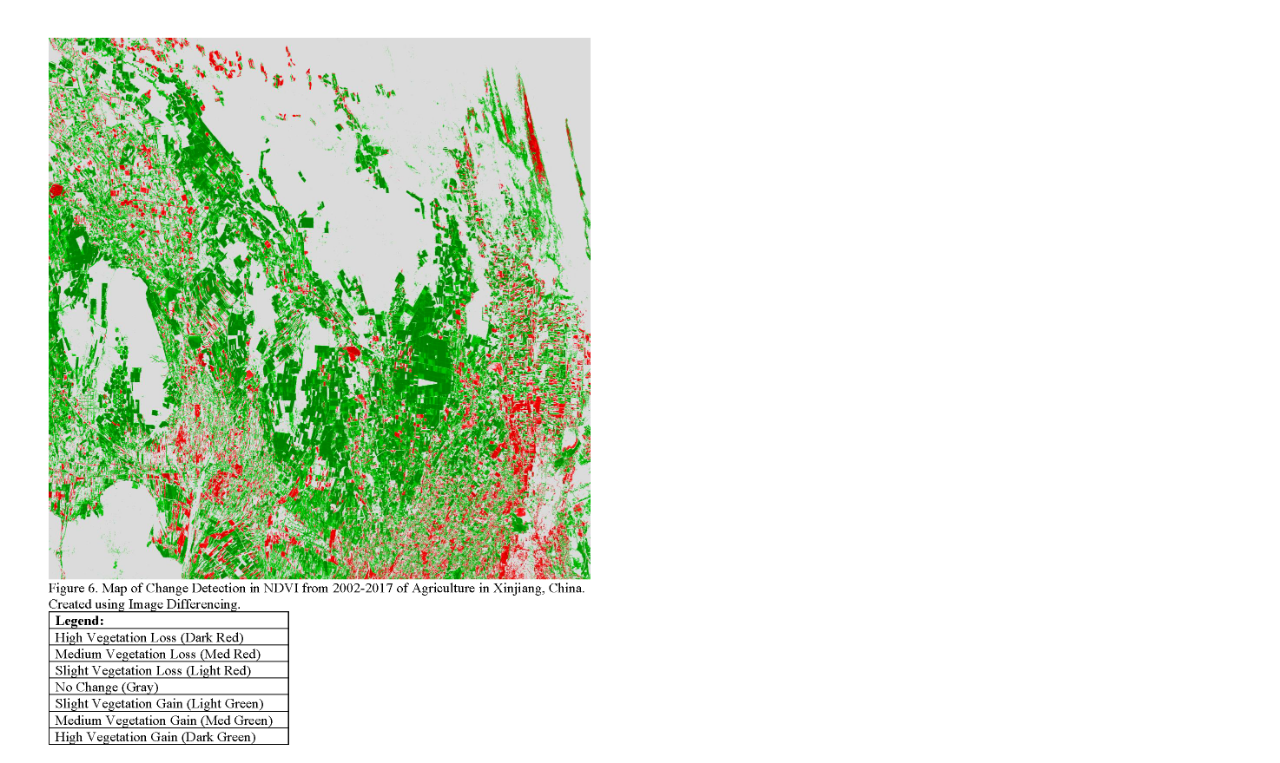
<file: portfolio/xinjiang.html>
<!DOCTYPE HTML>
<HTML>

<head>
	<meta charset="utf-8">
	<meta name="viewport" content="width=device-width, initial-scale=1"/>
	<meta name="keywords" content="maps, cartography"/>
	<title>August Nastasi - Xinjiang</title>
	
	<link rel="stylesheet" href="../css/bootstrap-reboot.min.css">
	<link rel="stylesheet" href="../css/style.css">
</head>

<body>
	<nav class="navbar navbar-expand-lg navbar-default">
		<div class="container">
			<div class="navbar">
					<button type="button" class="navbar-toggler" datatoggle="collapse" data-target="#navbar-header" aria-expanded="false" aria-controls="navbar-header">
						<span class="sr-only">Toggle navigation</span>
					<svg width="1em" height="1em" viewBox="0 0 16 16" class="bi 
					bi-list" xmlns="http://www.w3.org/2000/svg"> 
						<path fill-rule="evenodd" d="M2.5 11.5A.5.5 0 0 1 3
						11h10a.5.5 0 0 1 0 1H3a.5.5 0 0 1-.5-.5zm0-4A.5.5 0
						0 1 3 7h10a.5.5 0 0 1 0 1H3a.5.5 0 0 1-.5-.5zm0-
						4A.5.5 0 0 1 3 3h10a.5.5 0 0 1 0 1H3a.5.5 0 0 1-.5-
						.5z" ></path> 
					</svg> 
					<span class="menu"> Menu</span>
				</button> 
				<a class="navbar-brand" href="#">August Nastasi</a> 
			</div>
			<div id="navbar-header" class="collapse navbar-collapse">
					<ul class="nav navbar-nav">
							<li><a href="index.html">Home</a></li>
							<li><a href="portfolio.html">Portfolio</a></li> 
							<li><a href="resume.html">Resume</a></li>
							<li><a href="connect.html">Connect</a></li> 
					</ul> 
			</div>
		</div>
	</nav> 
	<div class="container">
		<div class="row">
			<div class="col-md-8 col-md-offset-2 col-xs-10 col-xs-offset-1">
				<h2 class="portfolio-title">Xinjiang, China Agricultural Expansion and Intensification</h2>
				<p class="portfolio-description">
					This lab report presented the challenge of accurately and effectively capturing land cover changes using two dates of satellite imagery while testing two different
					change detection methods.  In particular, agricultural expansion and intensification in Xinjiang, China dating from 2002-2017 were examined using the Image Differencing
					Method, and K-Means Unsupervised Classification. 
				</p>
			</div>
		</div>
		<div class="row">
			<div class="col-md-12 portfolio-image">
				<a href="../assets/xinjiang.pdf">
					<img src="../assets/xinjiang_display_pg3.png" alt="Xinjiang, China Agricultural Expansion and Intensification" class="center-block img-responsive" width="50%" />
					<img src="../assets/xinjiang_display_pg4.png" alt="Xinjiang, China Agricultural Expansion and Intensification" class="center-block img-responsive" width="50%" />
					<img src="../assets/xinjiang_display_pg5.png" alt="Xinjiang, China Agricultural Expansion and Intensification" class="center-block img-responsive" width="50%" />
				</a>
			</div>
		</div>
	</div>
	
	  <!--put your external script links here-->
    <script type="text/javascript" src="../lib/jquery-3.5.1.min.js"></script>
    <script type="text/javascript" src="../lib/bootstrap.min.js"></script>
</body>
</html>
</file>
<file: css/style.css>
/***** NAVBAR *****/

.navbar {
    background-color:black;
    border-radius: 0;
}

/* Navbar title */
.navbar-default .navbar-brand {
    color: white;
    font-size: px;
    font-weight: bold;
}

/* Navbar links */
.navbar-default .navbar-nav > li > a {
    color: #fff;
    font-size: 16px;
    padding: 10px;

}

/* Navbar collapsed styles */
.navbar-toggler {
    color: #fff;
    border-color: #fff;
    background-color:black;
    border-radius: 4px;
    border: 1px solid;
    fill: #fff;
    font-size: 16px;
    position: relative;
    margin-right: 10px;
}

.navbar-toggler:hover,
.navbar-toggler:focus {
    background-color:black;
    color:black;
    fill:black;
    border-color:black;
}

/*** TEXT ***/

.row{
	color:black;
	font-size:14px;
	font-family:
}

h1{
	color:black;
	font-size:28px;
	font-family:
	
}
h2{
	color:black;
	font-size:24px;
	font-family:
}
h3{
	color:black;
	font-size:20px;
	font-family:
}
h4{
	color:black;
	font-size:14px;
	font-family:
}
p{
	color:
	font-size:	
	font-family:
}
div.Intro {
	text-align: center;
}
div.AboutMe { 
	text-align: center;
}
div.EmploymentHistory {
	text-align: center;
}
div.InterestsAndSkills {
	text-align: center;
}

.card-title {
	text-align: center;
}
.card-date {
	text-align: center;
}
.card-body {
	text-align: center;
}
.resume {
	text-align: center;
}
div.connect {
	text-align: center;
	padding-top: 150px;
	font-size: 28px;
	
}

/*** JUMBOTRON ***/

.jumbotron {
    background-image: url("../assets/contour-lines.png");
    text-align: center;
    color: #fff;
    padding: 4%;
    border-radius: 0px;
}
.jumbotron h1 {
    font-size: 36px;
    font-weight: bold;
	color: white
}
.jumbotron h2 {
    font-size: 24px;
    font-weight: bold;
	color: white
}



/*** IMAGES ***/

.column {
	float: left;
	width: 33.33%;
	padding: 30px;
	column-gap: 15px;
}

.row::after {
	content: "";
	clear: both;
	display: table;
} 

.column1 {
	float: left;
	width: 33.33%;
	padding: 30px;
	column-gap: 15px;
	align-items: center;
	text-align:center;

}

.column2 {
	float: left;
	width: 33.33%;
	padding: 30px;
	column-gap: 15px;
	text-align:center;

}

.column3 {
	float: left;
	width: 33.33%;
	padding: 30px;
	column-gap: 15px;
	text-align:center;

}
.row1::after {
	content: "";
	clear: both;
	display: table;
} 

.row2::after {
	content: "";
	clear: both;
	display: table;
} 

.row3::after {
	content: "";
	clear: both;
	display: table;
}
</file>
